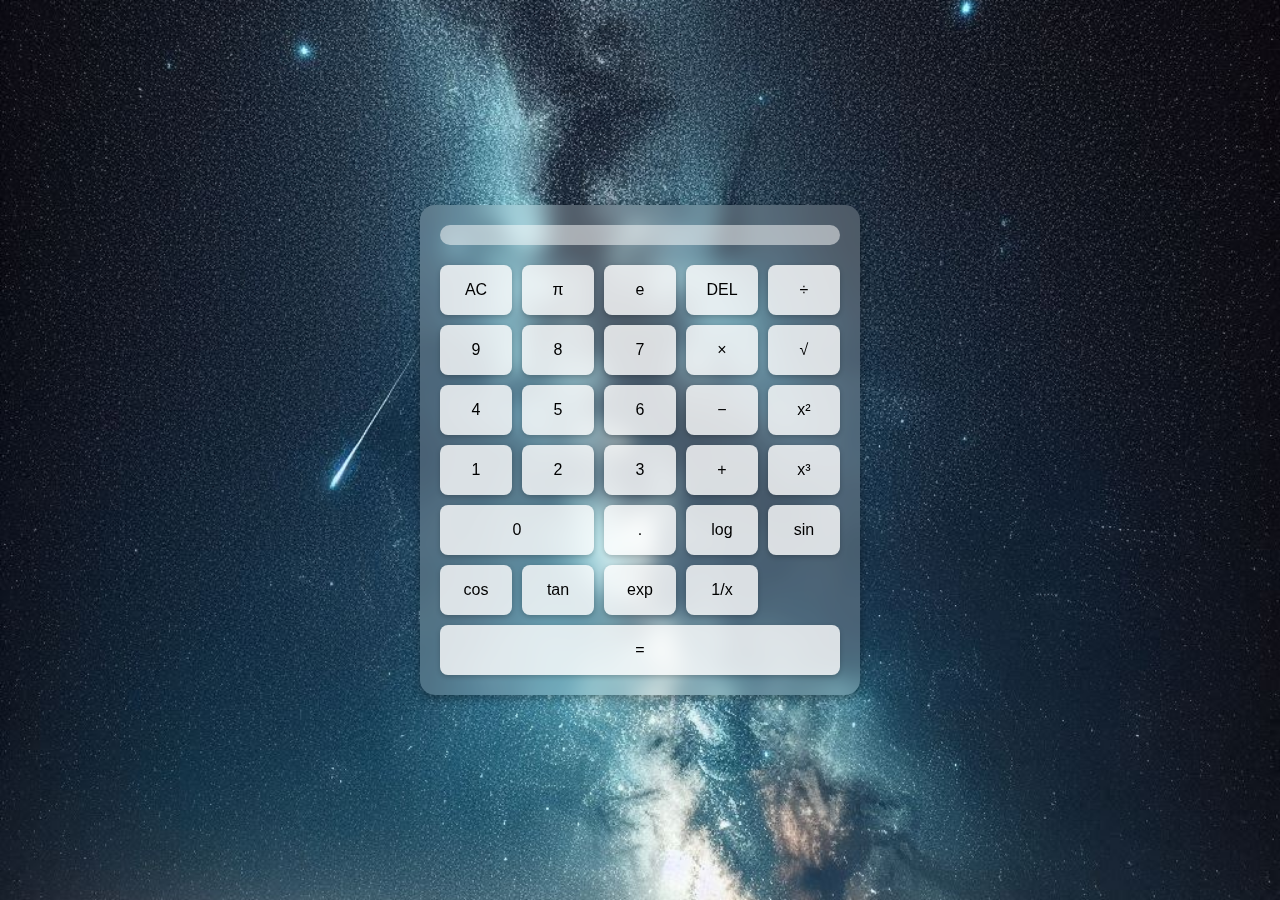
<file: index.html>
<!DOCTYPE html>
<html lang="en">
<head>
  <meta charset="UTF-8">
  <meta name="viewport" content="width=device-width, initial-scale=1.0">
  <title>Lina's Dream AcademyCalculator</title>
<link rel="stylesheet" href="Cal.css">
</head>
<body>
  <main class="container">
    <section class="screen">
      <p class="calculate" id="calculate"></p>
      <p class="result" id="result"></p>
    </section>
    <section class="button-box">
      <button onclick="tapClear()">AC</button>
      <button onclick="tapOperator('Math.PI')" title="Pi (π)">π</button>
      <button onclick="tapOperator('Math.E')" title="Euler's number (e)">e</button>
      <button onclick="tapDel()">DEL</button>
      <button onclick="tapOperator('/')" title="Divide">÷</button>

      <button onclick="tapNum('9')">9</button>
      <button onclick="tapNum('8')">8</button>
      <button onclick="tapNum('7')">7</button>
      <button onclick="tapOperator('*')" title="Multiply">×</button>
      <button onclick="tapFunction('Math.sqrt')">√</button>

      <button onclick="tapNum('4')">4</button>
      <button onclick="tapNum('5')">5</button>
      <button onclick="tapNum('6')">6</button>
      <button onclick="tapOperator('-')" title="Subtract">−</button>
      <button onclick="tapFunction('Math.pow', 2)">x²</button>

      <button onclick="tapNum('1')">1</button>
      <button onclick="tapNum('2')">2</button>
      <button onclick="tapNum('3')">3</button>
      <button onclick="tapOperator('+')" title="Add">+</button>
      <button onclick="tapFunction('Math.pow', 3)">x³</button>

      <button onclick="tapNum('0')" class="nol-btn">0</button>
      <button onclick="tapNum('.')">.</button>
      <button onclick="tapFunction('Math.log10')" title="Logarithm">log</button>
      <button onclick="tapFunction('Math.sin')" title="Sine">sin</button>
      <button onclick="tapFunction('Math.cos')" title="Cosine">cos</button>

      <button onclick="tapFunction('Math.tan')" title="Tangent">tan</button>
      <button onclick="tapFunction('Math.exp')" title="Exponential">exp</button>
      <button onclick="tapFunction('1/')" title="Reciprocal">1/x</button>
      <button onclick="tapResult()" class="wide-btn">=</button>
    </section>
  </main>
  <script src="Cal.js"></script>
</body>
</html>
</file>
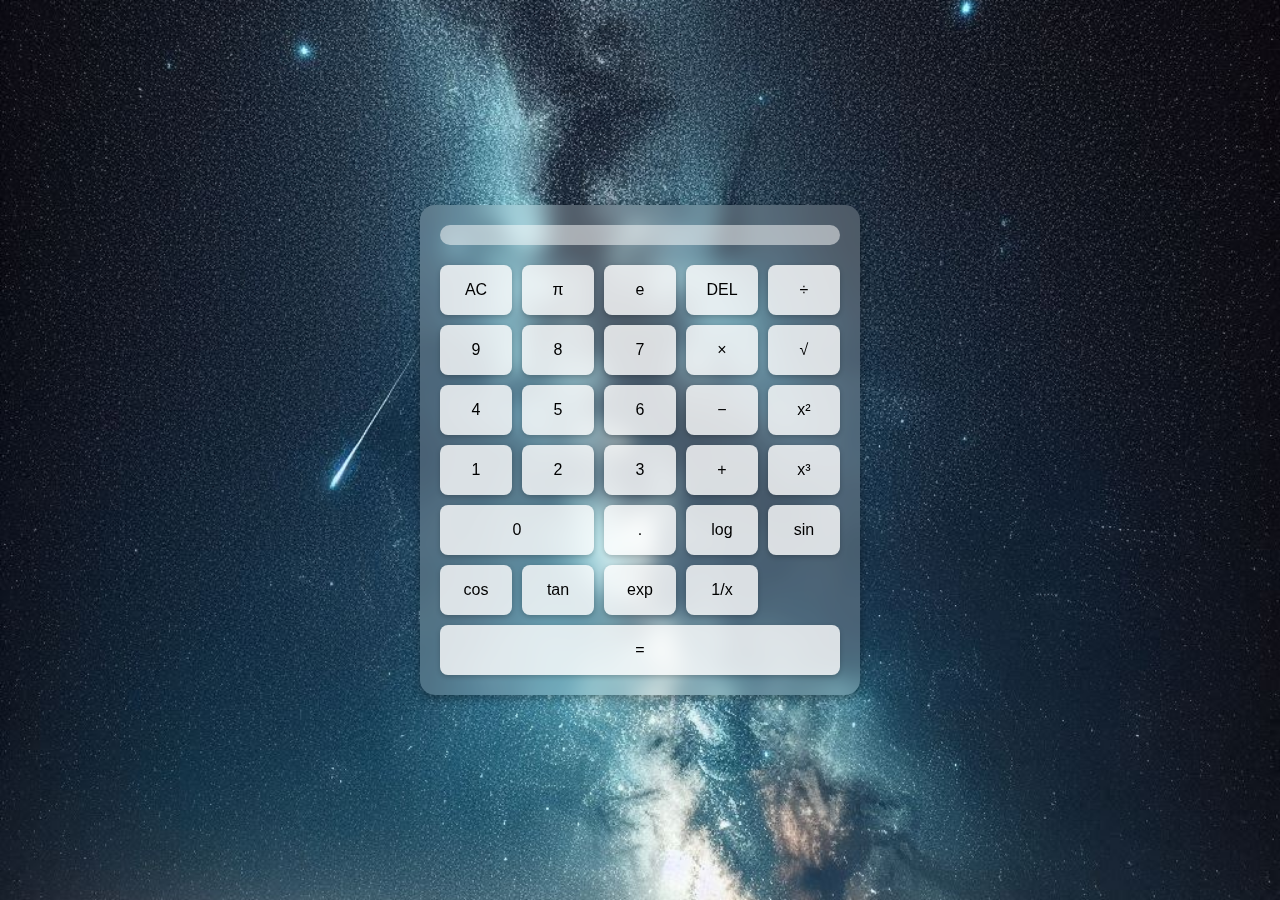
<file: Cal.html>
<!DOCTYPE html>
<html lang="en">
<head>
  <meta charset="UTF-8">
  <meta name="viewport" content="width=device-width, initial-scale=1.0">
  <title>Scientific Calculator</title>
<link rel="stylesheet" href="Cal.css">
</head>
<body>
  <main class="container">
    <section class="screen">
      <p class="calculate" id="calculate"></p>
      <p class="result" id="result"></p>
    </section>
    <section class="button-box">
      <button onclick="tapClear()">AC</button>
      <button onclick="tapOperator('Math.PI')" title="Pi (π)">π</button>
      <button onclick="tapOperator('Math.E')" title="Euler's number (e)">e</button>
      <button onclick="tapDel()">DEL</button>
      <button onclick="tapOperator('/')" title="Divide">÷</button>

      <button onclick="tapNum('9')">9</button>
      <button onclick="tapNum('8')">8</button>
      <button onclick="tapNum('7')">7</button>
      <button onclick="tapOperator('*')" title="Multiply">×</button>
      <button onclick="tapFunction('Math.sqrt')">√</button>

      <button onclick="tapNum('4')">4</button>
      <button onclick="tapNum('5')">5</button>
      <button onclick="tapNum('6')">6</button>
      <button onclick="tapOperator('-')" title="Subtract">−</button>
      <button onclick="tapFunction('Math.pow', 2)">x²</button>

      <button onclick="tapNum('1')">1</button>
      <button onclick="tapNum('2')">2</button>
      <button onclick="tapNum('3')">3</button>
      <button onclick="tapOperator('+')" title="Add">+</button>
      <button onclick="tapFunction('Math.pow', 3)">x³</button>

      <button onclick="tapNum('0')" class="nol-btn">0</button>
      <button onclick="tapNum('.')">.</button>
      <button onclick="tapFunction('Math.log10')" title="Logarithm">log</button>
      <button onclick="tapFunction('Math.sin')" title="Sine">sin</button>
      <button onclick="tapFunction('Math.cos')" title="Cosine">cos</button>

      <button onclick="tapFunction('Math.tan')" title="Tangent">tan</button>
      <button onclick="tapFunction('Math.exp')" title="Exponential">exp</button>
      <button onclick="tapFunction('1/')" title="Reciprocal">1/x</button>
      <button onclick="tapResult()" class="wide-btn">=</button>
    </section>
  </main>
  <script src="Cal.js"></script>
</body>
</html>
</file>
<file: Cal.css>
body {
    margin: 0;
    font-family: Arial, sans-serif;
    background: url('bg.png') no-repeat center center fixed;
    background-size: cover;
    display: flex;
    justify-content: center;
    align-items: center;
    height: 100vh;
    overflow: hidden;
  }

  .container {
    background: rgba(255, 255, 255, 0.2);
    backdrop-filter: blur(10px);
    padding: 20px;
    border-radius: 15px;
    width: 400px;
    box-shadow: 0 4px 10px rgba(0, 0, 0, 0.3);
  }

  .screen {
    background: rgba(255, 255, 255, 0.5);
    border-radius: 10px;
    padding: 10px;
    margin-bottom: 20px;
  }

  .calculate,
  .result {
    margin: 0;
    font-size: 1.5rem;
    text-align: right;
  }

  .result {
    font-size: 2rem;
    font-weight: bold;
  }

  .button-box {
    display: grid;
    grid-template-columns: repeat(5, 1fr);
    gap: 10px;
  }

  button {
    height: 50px;
    font-size: 1rem;
    border: none;
    border-radius: 8px;
    background-color: rgba(255, 255, 255, 0.8);
    box-shadow: 0 2px 5px rgba(0, 0, 0, 0.2);
    cursor: pointer;
    transition: background-color 0.3s ease, transform 0.2s ease;
  }

  button:hover {
    background-color: rgba(255, 255, 255, 0.9);
    transform: scale(1.05);
  }

  button:active {
    transform: scale(0.95);
  }

  .nol-btn {
    grid-column: span 2;
  }

  .wide-btn {
    grid-column: span 5;
  }
</file>
